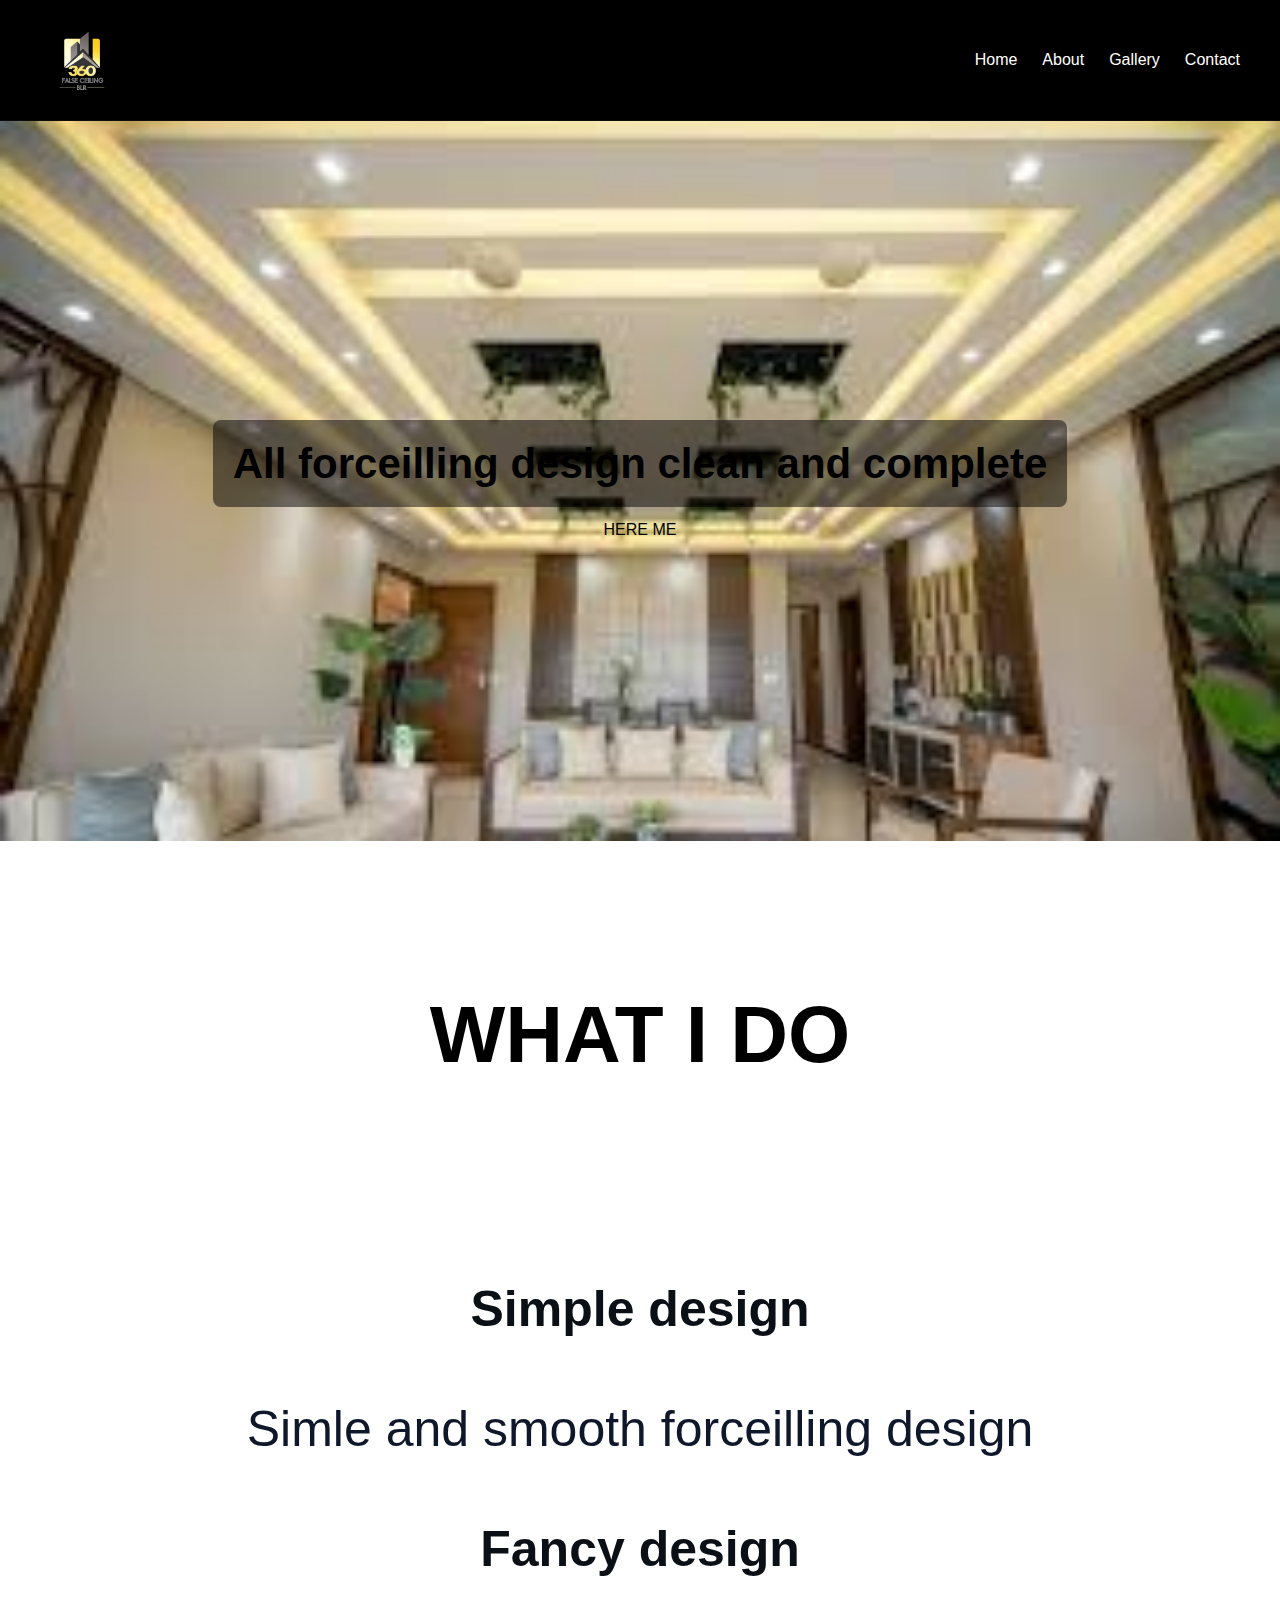
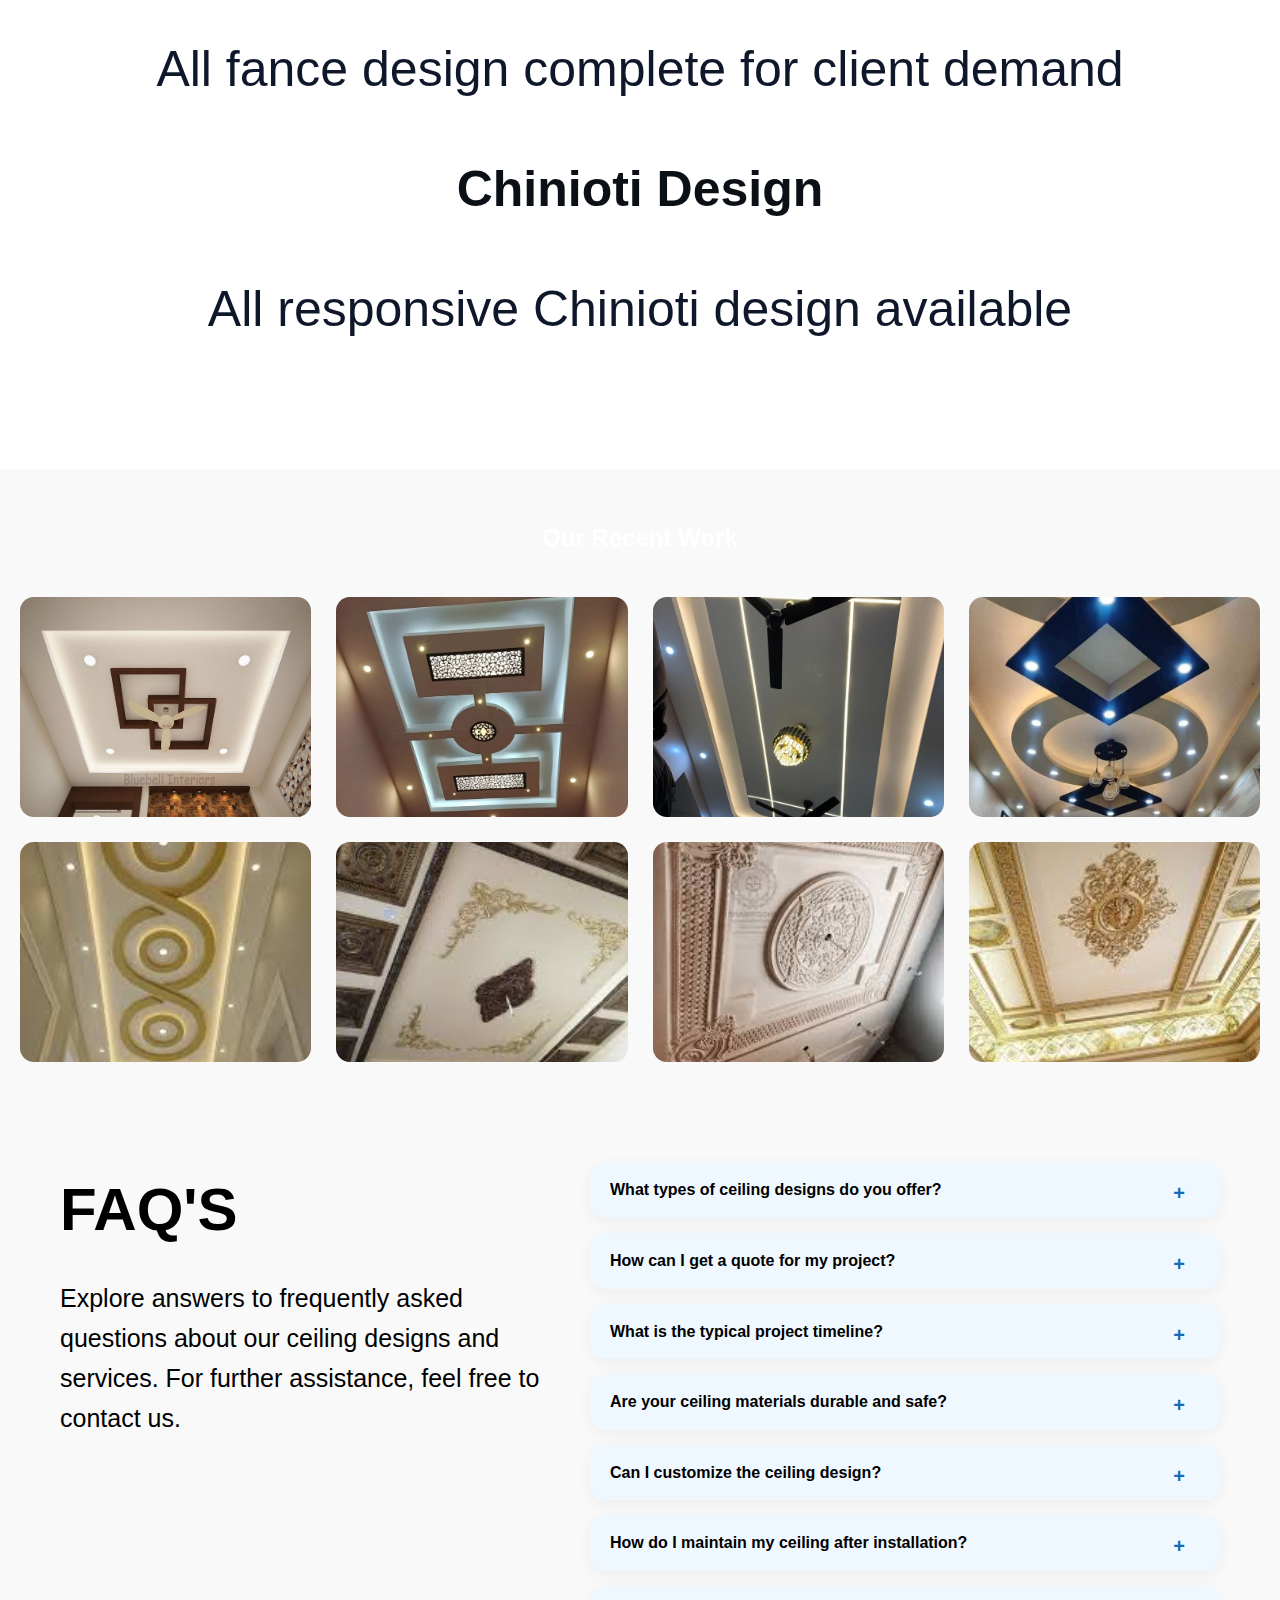
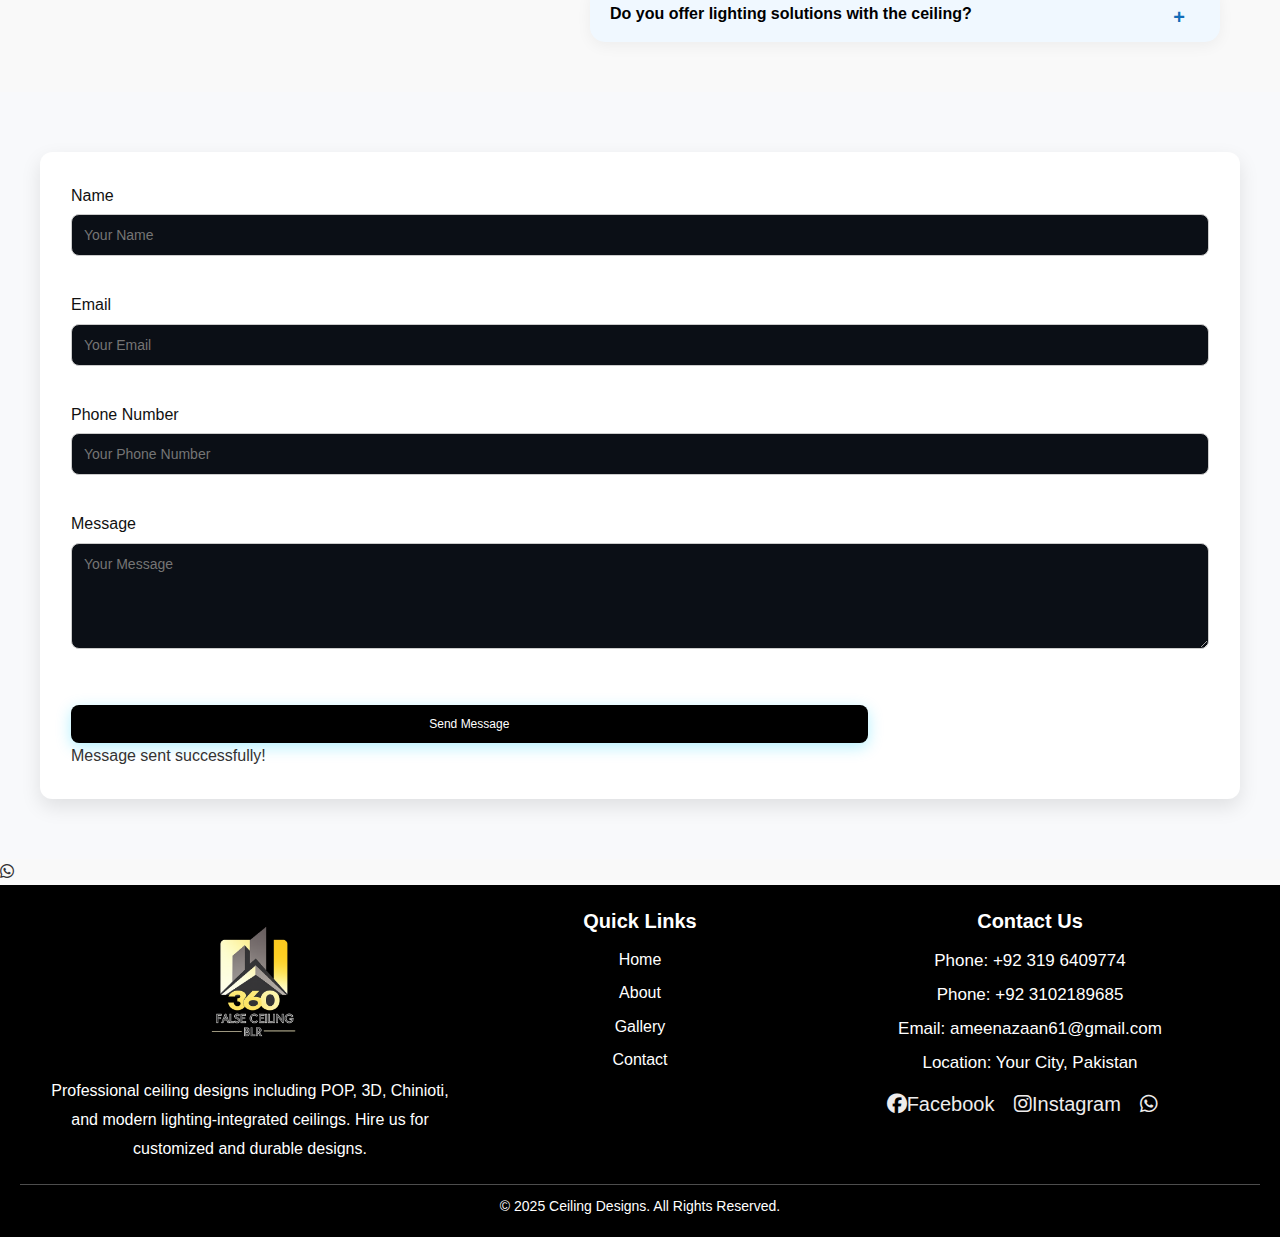
<file: index.html>
<!DOCTYPE html>
<html lang="en">
<head>
    <meta charset="UTF-8">
    <meta name="viewport" content="width=device-width, initial-scale=1.0">
        <!-- Website Title -->
    <title>Professional Ceiling Designs </title>
    
    <!-- SEO Meta Tags -->
    <meta name="description" content="Professional ceiling designs including POP, 3D, and modern lighting-integrated ceilings. Hire us for customized and durable designs.">
    <meta name="keywords" content="Ceiling Design, POP Ceiling, 3D Ceiling, False Ceiling, Interior Design, Chinioti Design, Fancy Ceiling">
    <meta name="author" content="Your Name or Company">
    
    <!-- Social Media / Open Graph Meta Tags -->
    <meta property="og:title" content="Professional Ceiling Designs">
    <meta property="og:description" content="Custom ceiling designs including POP, 3D, and lighting solutions. Contact us for a free quote.">
    <meta property="og:image" content="path/to/preview-image.jpg">
    <meta property="og:url" content="https://yourwebsite.com">
    <meta property="og:type" content="website">

    <!-- Favicon -->
    <link rel="icon" href="favicon.ico" type="image/x-icon">

    <!-- CSS -->
    <link rel="stylesheet" href="style.css">

    <!-- Font Awesome for icons -->
    <link rel="stylesheet" href="https://cdnjs.cloudflare.com/ajax/libs/font-awesome/6.4.0/css/all.min.css">

</head>
<body>
  <!-- ===== Loader ===== -->
<div id="loader">
  <div class="spinner"></div>
</div>
  
    <header>
        <div class="logo">
        <img src="logo.png" alt="logo" class="logo">
        </div>
      <div class="menu-toggle" onclick="toggleMenu()">☰</div>

  <nav>

        <ul id="menu">
            <li><a href="index.html">Home</a></li>
            <li><a href="about.html">About</a></li>
            <li><a href="gallery.html">Gallery</a></li>
            <li><a href="contact.html">Contact</a></li>
        </ul>
    </nav>
    </header>
    
    <!--hero section-->
    <section class="hero">
    <div class="hero-bg"></div>
    <div class=" hero-contant">
    <h1>All forceilling design clean and complete </h1>
    <div class="hero-btn">
    <a href="contact.html" class="btn-oline"> HERE ME</a>
    </div>    
    </div>
    </section>
      
    <!--service section-->
    <section class="service">
    <h2>WHAT I DO</h2>
    <div class="service card">
    <div class="card">
    <h3>Simple design</h3>
    <p>Simle and smooth forceilling design</p>
    </div>
    <div class="card">
    <h3>Fancy design</h3>
    <p>All fance design complete for client demand</p>
    </div>
    <div class="card">
    <h3>Chinioti Design</h3>
    <p>All responsive Chinioti design available</p>
    </div>
    </div>
    </section>
    <!-- image section -->
    <section class="work-gallery-section">
    <h2>Our Recent Work</h2>

    <div class="work-gallery">
        
      <img src="image 1.jpg" alt="Ceiling Work">
        <img src="image 2.jpg" alt="Ceiling Work">
        <img src="image 3.jpg" alt="Ceiling Work">
        <img src="image 4.jpg" alt="Ceiling Work">
        <img src="image 5.jpg" alt="Ceiling Work">
        <img src="image 6.jpg" alt="Ceiling Work">
        <img src="image 7.jpg" alt="Ceiling Work">
        <img src="image 8.jpg" alt="Ceiling Work">
    </div>
</section>

   <!--FAQ section-->
  <section class="faq-section">
  <div class="faq-left">
    <h1>FAQ'S</h1>
    <p>Explore answers to frequently asked questions about our ceiling designs and services. For further assistance, feel free to contact us.</p>
  </div>
  <div class="faq-right">

    <div class="faq-item">
      <div class="question">What types of ceiling designs do you offer?</div>
      <div class="answer">We offer a variety of ceiling designs including false ceilings, POP designs, 3D designs, and modern lighting-integrated ceilings.
         Each design is customizable to match your interior aesthetics, room size, and functional requirements, ensuring both beauty and practicality.
        </div>
    </div>

    <div class="faq-item">
      <div class="question">How can I get a quote for my project?</div>
      <div class="answer">You can contact us through our website form or by phone to request a free quote.
         We also offer onsite consultation to evaluate your space, discuss design options, and provide a detailed, transparent quotation based on your preferences and the complexity of the project.
        </div>
    </div>

    <div class="faq-item">
      <div class="question">What is the typical project timeline?</div>
      <div class="answer">The project timeline depends on the size of the space and the complexity of the design.
         Simple single-layer POP ceilings can be completed in 2–3 days, while multi-layer or decorative designs may take 5–7 days.
          Our team ensures efficient work without compromising quality.
        </div>
    </div>

    <div class="faq-item">
      <div class="question">Are your ceiling materials durable and safe?</div>
      <div class="answer">Yes, we use high-quality gypsum, POP, materials that are durable, fire-resistant, and moisture-resistant.
         All materials comply with safety standards to ensure long-lasting ceilings that maintain their appearance and strength over time.
        </div>
    </div>

    <div class="faq-item">
      <div class="question">Can I customize the ceiling design?</div>
      <div class="answer">Absolutely! We offer full customization for shapes, patterns, colors, and lighting arrangements.
         Our designers work closely with clients to create unique ceilings that complement the interior decor while incorporating functional elements like hidden lighting and AC ducts.
        </div>
    </div>

    <div class="faq-item">
      <div class="question">How do I maintain my ceiling after installation?</div>
      <div class="answer">Maintenance is simple: regular dusting with a soft cloth or vacuum ensures it stays clean.
         Avoid heavy impact or moisture on POP or gypsum ceilings. For water-prone areas, PVC or fiber options are recommended. Proper care can extend your ceiling’s life for 10–15 years.
        </div>
    </div>

    <div class="faq-item">
      <div class="question">Do you offer lighting solutions with the ceiling?</div>
      <div class="answer">Yes, we provide integrated lighting solutions including LED strips, spotlights, chandeliers, and cove lighting.
         Our designs include pre-planned cut-outs and grooves for easy installation, creating an ambient, modern look without compromising the ceiling’s structure.
        </div>
    </div>

  </div>
</section>

<!-- conatct section-->
<section class="contact-section">
        <div class="contact-container">
   <!-- Contact Form -->
    <div class="contact-form fade-in-up delay-200">
      <form id="contactForm">
        <div class="form-group">
          <label for="name">Name</label>
          <input type="text" id="name" placeholder="Your Name" required>
        </div>
        <div class="form-group">
          <label for="email">Email</label>
          <input type="email" id="email" placeholder="Your Email" required>
        </div>
        <div class="form-group">
        <label for="phone">Phone Number</label>
        <input type="tel" id="phone" name="phone" placeholder="Your Phone Number" required>
        </div>
        <div class="form-group">
          <label for="message">Message</label>
          <textarea id="message" rows="5" placeholder="Your Message" required></textarea>
        </div>
        <button type="submit" class="btn">Send Message</button>
        <p id="successMsg">Message sent successfully!</p>
      </form>
    </div>

  </div>
</section>

 <!-- ===== Floating WhatsApp Button ===== -->
  <a href="https://wa.me/3196409774" target="_blank" class="float-contact">
    <i class="fab fa-whatsapp"></i>
  </a>

  <!-- Footer Section -->
<footer>
    <div class="footer-container">
        <!-- Logo and About -->
        <div class="footer-about">
            <img src="logo.png" alt="Logo" class="footer-logo">
            <p>Professional ceiling designs including POP, 3D, Chinioti, and modern lighting-integrated ceilings.
               Hire us for customized and durable designs.
        </p>
        </div>

        <!-- Navigation Links -->
        <div class="footer-nav">
            <h3>Quick Links</h3>
            <ul>
                <li><a href="index.html">Home</a></li>
                <li><a href="About.html">About</a></li>
                <li><a href="Gallery.html">Gallery</a></li>
                <li><a href="Contact.html">Contact</a></li>
            </ul>
        </div>

        <!-- Contact Info -->
        <div class="footer-contact">
            <h3>Contact Us</h3>
            <p>Phone: +92 319 6409774</p>
             <p>Phone: +92 3102189685</p>
            <p>Email: ameenazaan61@gmail.com</p>
            <p>Location: Your City, Pakistan</p>
            <div class="social-links">
                <a href="https://www.facebook.com/"><i class="fab fa-facebook"></i>Facebook</a>
                <a href="https://www.instagram.com/"><i class="fab fa-instagram"></i>Instagram</a>
                <a href="https://wa.me/3196409774" target="_blank"><i class="fab fa-whatsapp"></i></a>
            </div>
        </div>
    </div>

    <!-- Footer Bottom -->
    <div class="footer-bottom">
        <p>&copy; 2025 Ceiling Designs. All Rights Reserved.</p>
    </div>
</footer>


<script>
  
  <!-- ===== JavaScript ===== -->


  // Loader hide after page loads
  window.addEventListener("load", () => {
    document.getElementById("loader").style.display = "none";
  });

  const faqItems = document.querySelectorAll('.faq-item');
  faqItems.forEach(item => {
    item.addEventListener('click', () => {
      item.classList.toggle('active');
    });
  });
</script>



</body>
</html>
</file>
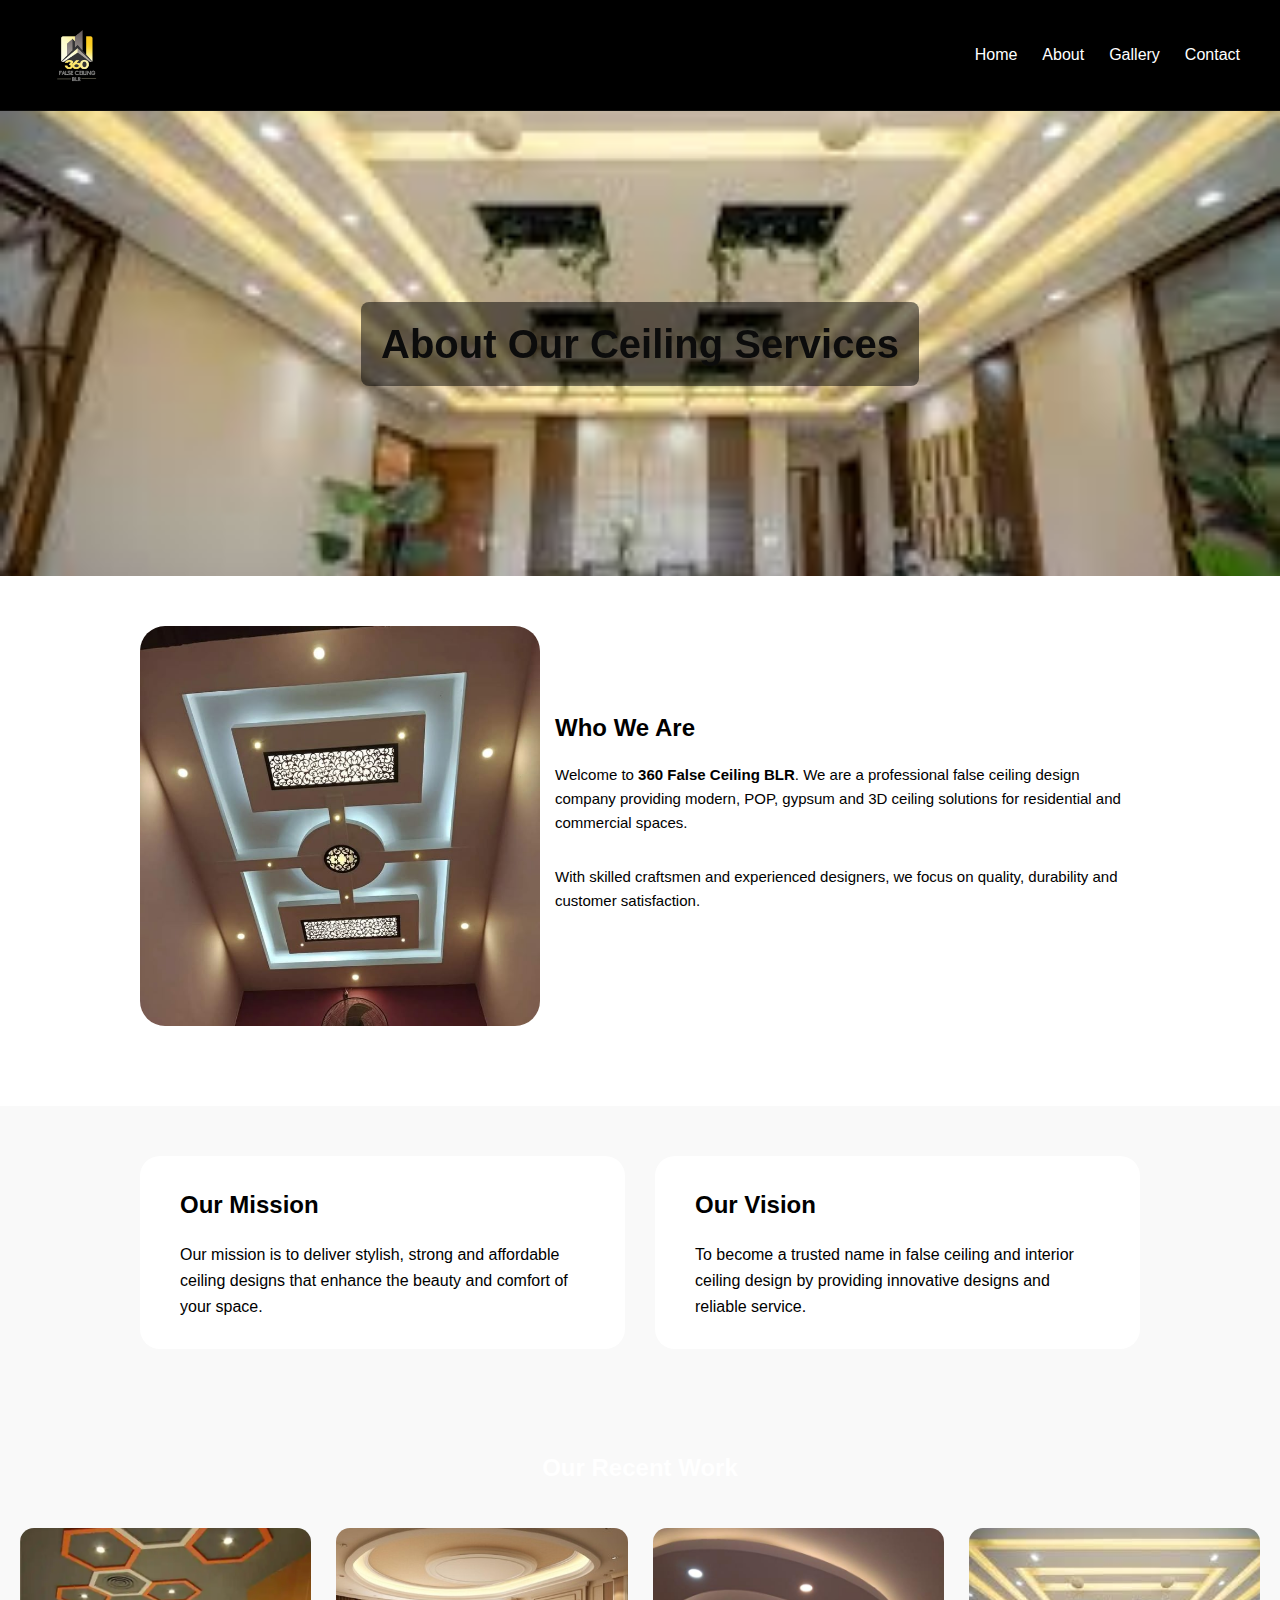
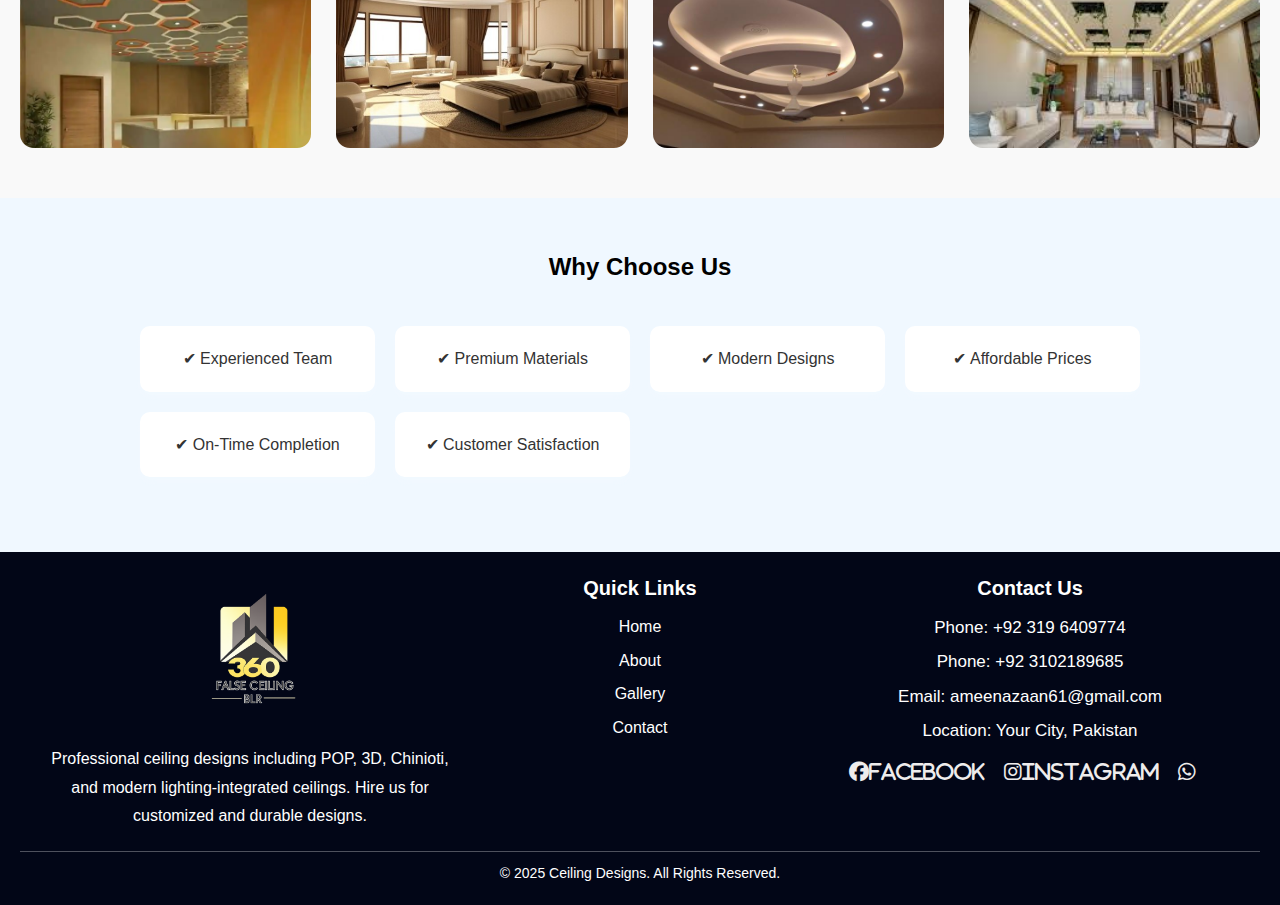
<file: about.html>
<!DOCTYPE html>
<html lang="en">
<head>
    <meta charset="UTF-8">
    <meta name="viewport" content="width=device-width, initial-scale=1.0">
        <!-- Website Title -->
    <title>Professional Ceiling Designs </title>
    
    <!-- SEO Meta Tags -->
    <meta name="description" content="Professional ceiling designs including POP, 3D, and modern lighting-integrated ceilings. Hire us for customized and durable designs.">
    <meta name="keywords" content="Ceiling Design, POP Ceiling, 3D Ceiling, False Ceiling, Interior Design, Chinioti Design, Fancy Ceiling">
    <meta name="author" content="Your Name or Company">
    
    <!-- Social Media / Open Graph Meta Tags -->
    <meta property="og:title" content="Professional Ceiling Designs">
    <meta property="og:description" content="Custom ceiling designs including POP, 3D, and lighting solutions. Contact us for a free quote.">
    <meta property="og:image" content="path/to/preview-image.jpg">
    <meta property="og:url" content="https://yourwebsite.com">
    <meta property="og:type" content="website">

    <!-- Favicon -->
    <link rel="icon" href="favicon.ico " type="image/x-icon">

    <!-- CSS -->
    <link rel="stylesheet" href="style.css">

    <!-- Font Awesome for icons -->
    <link rel="stylesheet" href="https://cdnjs.cloudflare.com/ajax/libs/font-awesome/6.4.0/css/all.min.css">
</head>
<body>
<!-- ===== HEADER ===== -->
<header class="header">
    <img src="logo.png" alt="Logo">
      <div class="menu-toggle" onclick="toggleMenu()">☰</div>

  <nav>

        <ul id="menu">
            <li><a href="index.html">Home</a></li>
            <li><a href="about.html">About</a></li>
            <li><a href="gallery.html">Gallery</a></li>
            <li><a href="contact.html">Contact</a></li>
        </ul>

    </nav>
</header>

<!-- ===== BANNER SECTION ===== -->
<section class="about-banner">
    <h1>About Our Ceiling Services</h1>
</section>

<!-- ===== ABOUT INTRO ===== -->
<section class="about-intro">
    <div class="intro-container">
        <img src="image 2.jpg" alt="False Ceiling Design">

        <div>
            <h2>Who We Are</h2>
            <p>
                Welcome to <strong>360 False Ceiling BLR</strong>. We are a professional
                false ceiling design company providing modern, POP, gypsum and 3D ceiling
                solutions for residential and commercial spaces.
            </p>
            <p>
                With skilled craftsmen and experienced designers, we focus on quality,
                durability and customer satisfaction.
            </p>
        </div>
    </div>
</section>

<!-- ===== IMAGE + TEXT SECTION ===== -->
<section class="about-details">
    <div class="details-box">
        <h2>Our Mission</h2>
        <p>
            Our mission is to deliver stylish, strong and affordable ceiling designs
            that enhance the beauty and comfort of your space.
        </p>
    </div>

    <div class="details-box">
        <h2>Our Vision</h2>
        <p>
            To become a trusted name in false ceiling and interior ceiling design by
            providing innovative designs and reliable service.
        </p>
    </div>
</section>

<!-- ===== WORK GALLERY (4 IMAGES) ===== -->
<section class="work-gallery-section">
    <h2>Our Recent Work</h2>

    <div class="work-gallery">
        <img src="image 01.webp" alt="Ceiling Work">
        <img src="image 02.jpg" alt="Ceiling Work">
        <img src="image 03.jpg" alt="Ceiling Work">
        <img src="image 04.jpg" alt="Ceiling Work">
    </div>
</section>

<!-- ===== WHY CHOOSE US ===== -->
<section class="why-us">
    <h2>Why Choose Us</h2>

    <div class="why-grid">
        <div>✔ Experienced Team</div>
        <div>✔ Premium Materials</div>
        <div>✔ Modern Designs</div>
        <div>✔ Affordable Prices</div>
        <div>✔ On-Time Completion</div>
        <div>✔ Customer Satisfaction</div>
    </div>
</section>

<!-- ===== FOOTER ===== -->
<footer class="footer">
     <div class="footer-container">
        <!-- Logo and About -->
        <div class="footer-about">
            <img src="logo.png" alt="Logo" class="footer-logo">
            <p>Professional ceiling designs including POP, 3D, Chinioti, and modern lighting-integrated ceilings.
               Hire us for customized and durable designs.
        </p>
        </div>

        <!-- Navigation Links -->
        <div class="footer-nav">
            <h3>Quick Links</h3>
            <ul>
                <li><a href="index.html">Home</a></li>
                <li><a href="about.html">About</a></li>
                <li><a href="gallery.html">Gallery</a></li>
                <li><a href="contact.html">Contact</a></li>
            </ul>
        </div>

        <!-- Contact Info -->
        <div class="footer-contact">
            <h3>Contact Us</h3>
            <p>Phone: +92 319 6409774</p>
             <p>Phone: +92 3102189685</p>
            <p>Email: ameenazaan61@gmail.com</p>
            <p>Location: Your City, Pakistan</p>
            <div class="social-links">
                <a href="https://www.facebook.com/"><i class="fab fa-facebook">Facebook</i></a>
                <a href="https://www.instagram.com/"><i class="fab fa-instagram">Instagram</i></a>
                <a href="https://wa.me/3196409774" target="_blank"><i class="fab fa-whatsapp"></i></a>
            </div>
        </div>
    </div>

    <!-- Footer Bottom -->
    <div class="footer-bottom">
        <p>&copy; 2025 Ceiling Designs. All Rights Reserved.</p>
    </div>
</footer>

</body>
</html>
</file>
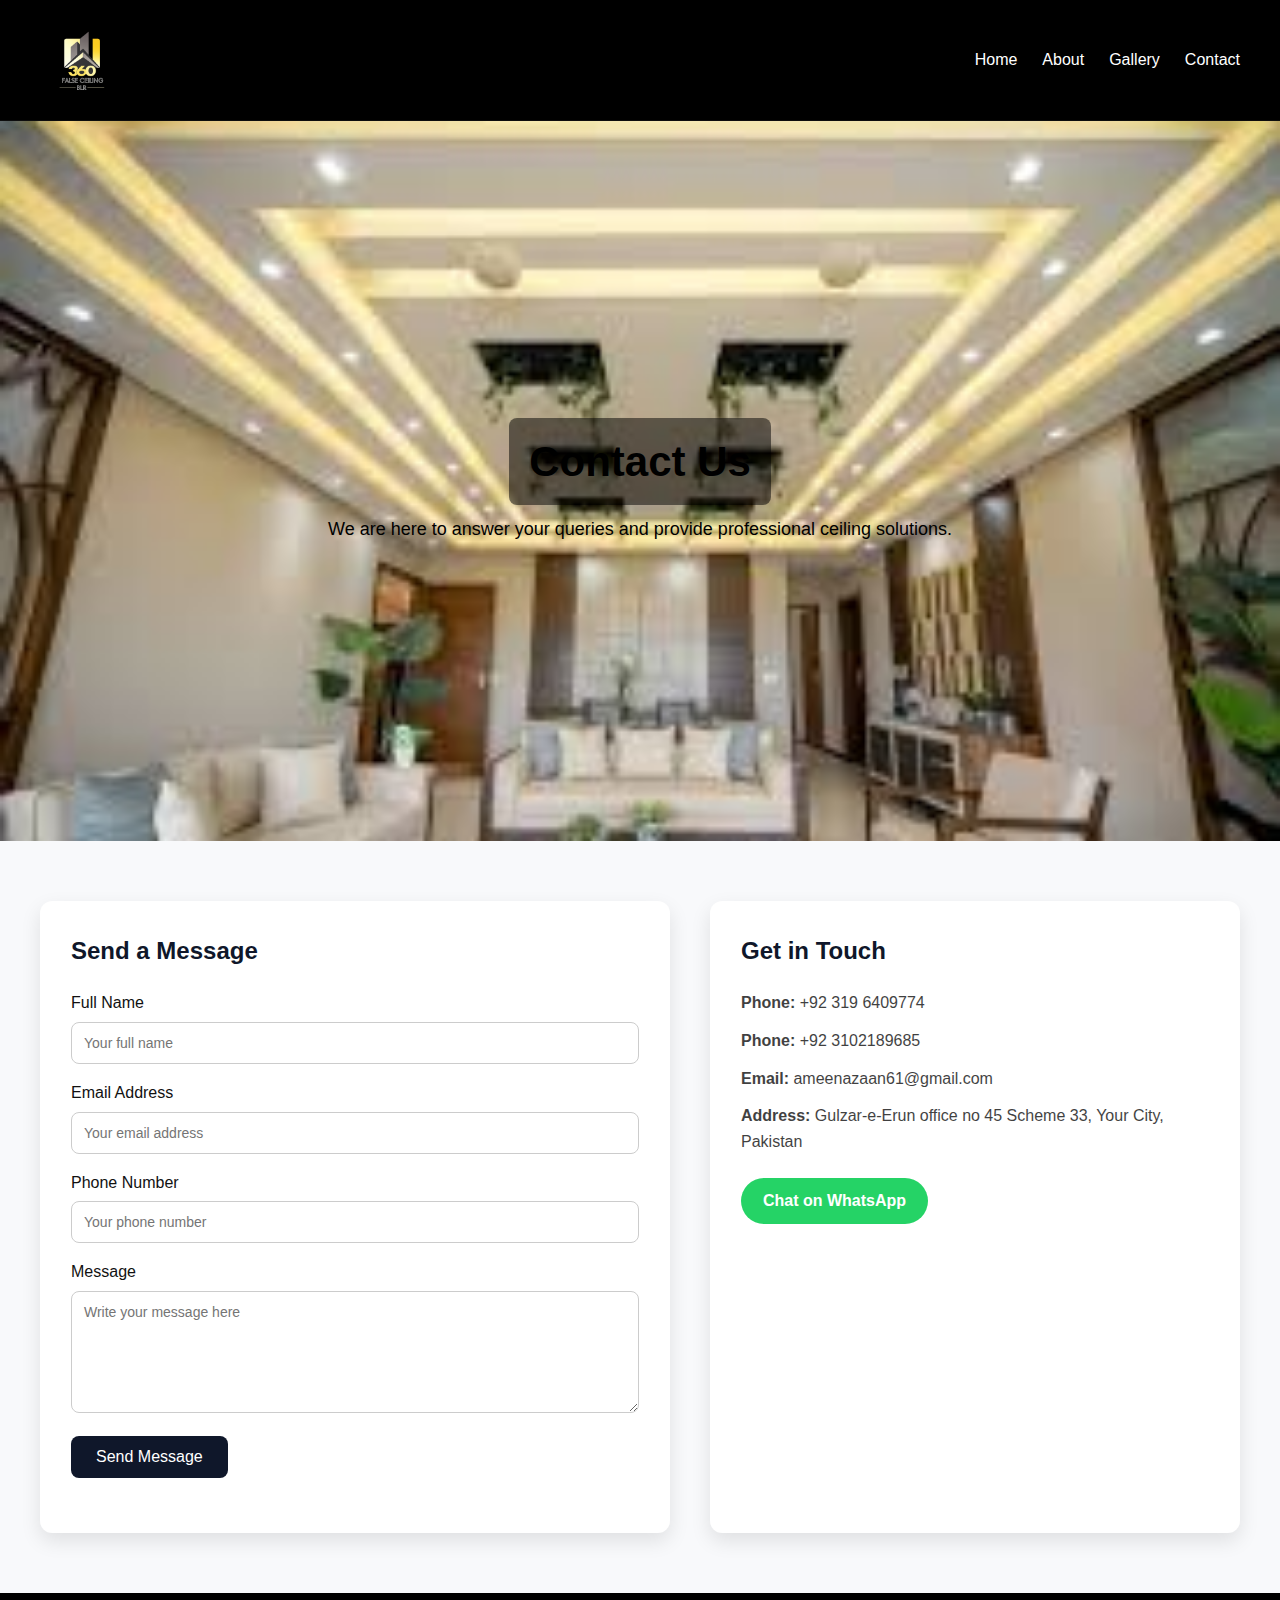
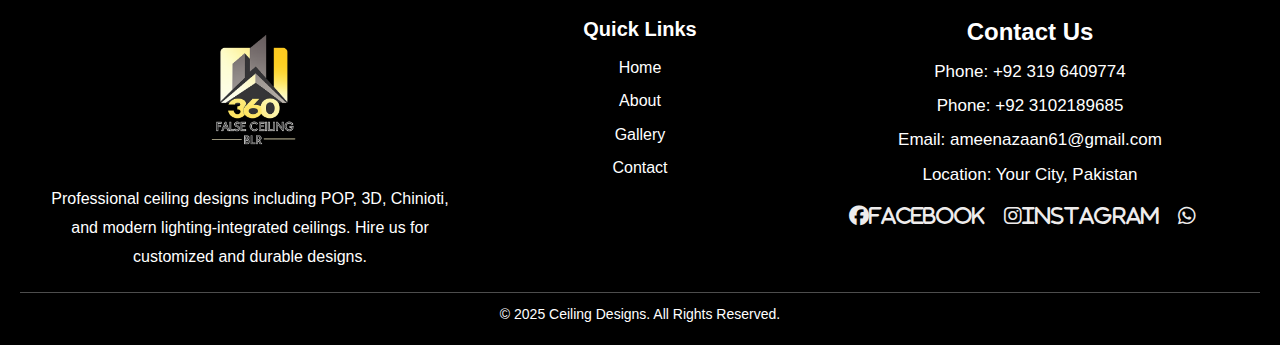
<file: contact.html>
<!DOCTYPE html>
<html lang="en">
<head>
    <meta charset="UTF-8">
    <meta name="viewport" content="width=device-width, initial-scale=1.0">
        <!-- Website Title -->
    <title>Professional Ceiling Designs </title>
    
    <!-- SEO Meta Tags -->
    <meta name="description" content="Professional ceiling designs including POP, 3D, and modern lighting-integrated ceilings. Hire us for customized and durable designs.">
    <meta name="keywords" content="Ceiling Design, POP Ceiling, 3D Ceiling, False Ceiling, Interior Design, Chinioti Design, Fancy Ceiling">
    <meta name="author" content="Your Name or Company">
    
    <!-- Social Media / Open Graph Meta Tags -->
    <meta property="og:title" content="Professional Ceiling Designs">
    <meta property="og:description" content="Custom ceiling designs including POP, 3D, and lighting solutions. Contact us for a free quote.">
    <meta property="og:image" content="path/to/preview-image.jpg">
    <meta property="og:url" content="https://yourwebsite.com">
    <meta property="og:type" content="website">

    <!-- Favicon -->
    <link rel="icon" href="favicon.ico" type="image/x-icon">

    <!-- CSS -->
    <link rel="stylesheet" href="style.css">

    <!-- Font Awesome for icons -->
    <link rel="stylesheet" href="https://cdnjs.cloudflare.com/ajax/libs/font-awesome/6.4.0/css/all.min.css">
  <!-- header -->
    <header>
        <div class="logo">
        <img src="logo.png" alt="logo" class="logo">
        </div>
    <div class="menu-toggle" onclick="toggleMenu()">☰</div>

  <nav>

        <ul id="menu">
            <li><a href="index.html">Home</a></li>
            <li><a href="about.html">About</a></li>
            <li><a href="gallery.html">Gallery</a></li>
            <li><a href="contact.html">Contact</a></li>
        </ul>
    </nav>
    </header>
    
    
<!-- ===== HERO ===== -->
<section class="hero">
  <h1>Contact Us</h1>
  <p>We are here to answer your queries and provide professional ceiling solutions.</p>
</section>

<!-- ===== CONTACT SECTION ===== -->
<section class="contact-section">
  <div class="container contact-container">

    <!-- ===== CONTACT FORM ===== -->
    <div class="contact-form">
      <h2>Send a Message</h2>
      <form action="#" method="POST">
        <label for="name">Full Name</label>
        <input type="text" id="name" name="name" placeholder="Your full name" required>

        <label for="email">Email Address</label>
        <input type="email" id="email" name="email" placeholder="Your email address" required>

        <label for="phone">Phone Number</label>
        <input type="tel" id="phone" name="phone" placeholder="Your phone number" required>

        <label for="message">Message</label>
        <textarea id="message" name="message" rows="6" placeholder="Write your message here" required></textarea>

        <button type="submit">Send Message</button>
      </form>
    </div>

    <!-- ===== CONTACT INFO ===== -->
    <div class="contact-info">
      <h2>Get in Touch</h2>
      <p><strong>Phone:</strong> +92 319 6409774</p>
      <p><strong>Phone:</strong> +92 3102189685</p>
      <p><strong>Email:</strong> ameenazaan61@gmail.com</p>
      <p><strong>Address:</strong> Gulzar-e-Erun office no 45 Scheme 33, Your City, Pakistan</p>

      <!-- Optional WhatsApp button -->
      <a href="https://wa.me/923196409774" class="whatsapp-btn">Chat on WhatsApp</a>

      <!-- MAP -->
      <div class="map">
        <iframe
          src="https://www.google.com/maps/embed?pb=!1m18!1m12!1m3!1d3620.047381487054!2d67.124417!3d24.986058!2m3!1f0!2f0!3f0!3m2!1i1024!2i768!4f13.1!3m3!1m2!1s0x3eb33fe534000001%3A0x0!2zMjTCsDU5JzE1LjUiTiA2N8KwMDcnMDYuNiJF!5e0!3m2!1sen!2s!4v1703095800000!5m2!1sen!2s"
          width="100%" height="250" style="border:0;" allowfullscreen="" loading="lazy"></iframe>
      </div>
    </div>

  </div>
</section>
<!-- Footer Section -->
<footer>
    <div class="footer-container">
        <!-- Logo and About -->
        <div class="footer-about">
            <img src="logo.png" alt="Logo" class="footer-logo">
            <p>Professional ceiling designs including POP, 3D, Chinioti, and modern lighting-integrated ceilings.
               Hire us for customized and durable designs.
        </p>
        </div>

        <!-- Navigation Links -->
        <div class="footer-nav">
            <h3>Quick Links</h3>
            <ul>
                <li><a href="index.html">Home</a></li>
                <li><a href="About.html">About</a></li>
                <li><a href="Gallery.html">Gallery</a></li>
                <li><a href="Contact.html">Contact</a></li>
            </ul>
        </div>

        <!-- Contact Info -->
        <div class="footer-contact">
            <h2>Contact Us</h2>
            <p>Phone: +92 319 6409774</p>
             <p>Phone: +92 3102189685</p>
            <p>Email: ameenazaan61@gmail.com</p>
            <p>Location: Your City, Pakistan</p>
            <div class="social-links">
                <a href="https://www.facebook.com/"><i class="fab fa-facebook">Facebook</i></a>
                <a href="https://www.instagram.com/"><i class="fab fa-instagram">Instagram</i></a>
                <a href="https://wa.me/3196409774" target="_blank"><i class="fab fa-whatsapp"></i></a>
            </div>
        </div>
    </div>

    <!-- Footer Bottom -->
    <div class="footer-bottom">
        <p>&copy; 2025 Ceiling Designs. All Rights Reserved.</p>
    </div>
</footer>


</body>
</html>
</file>
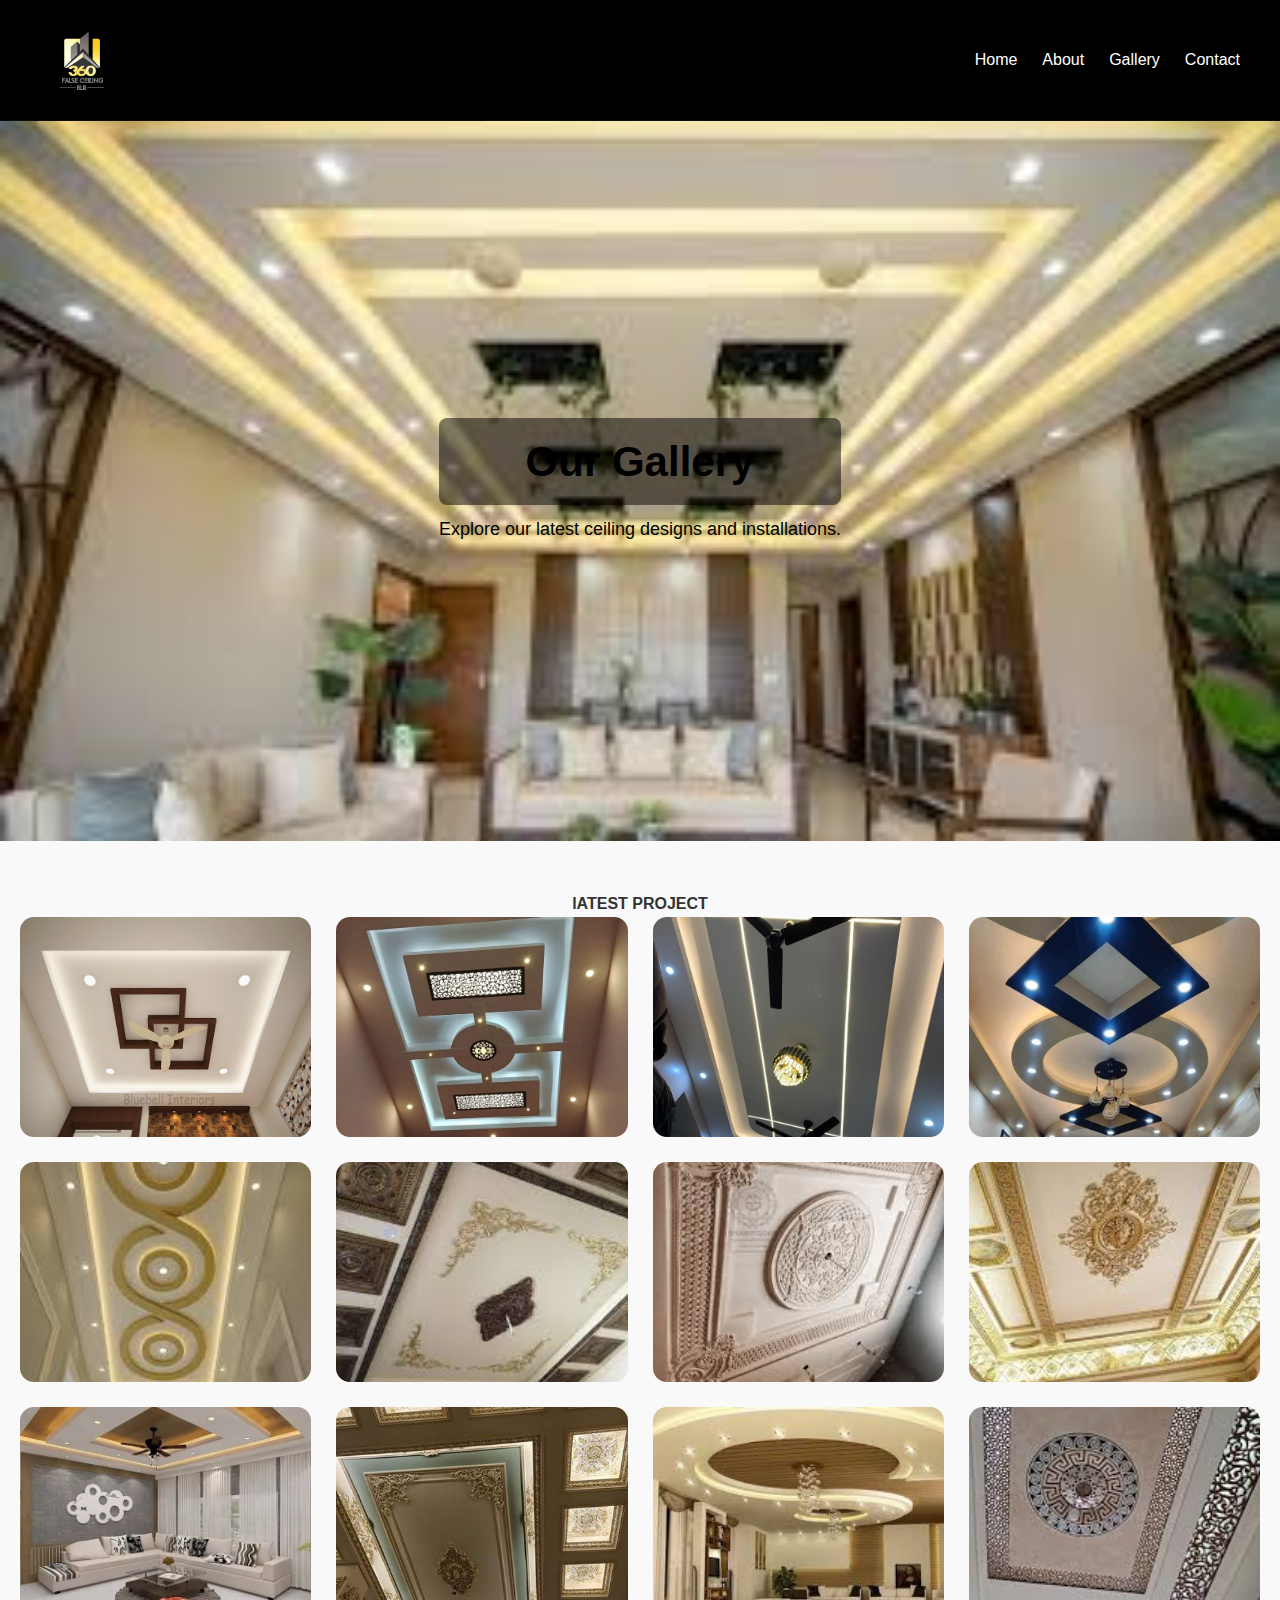
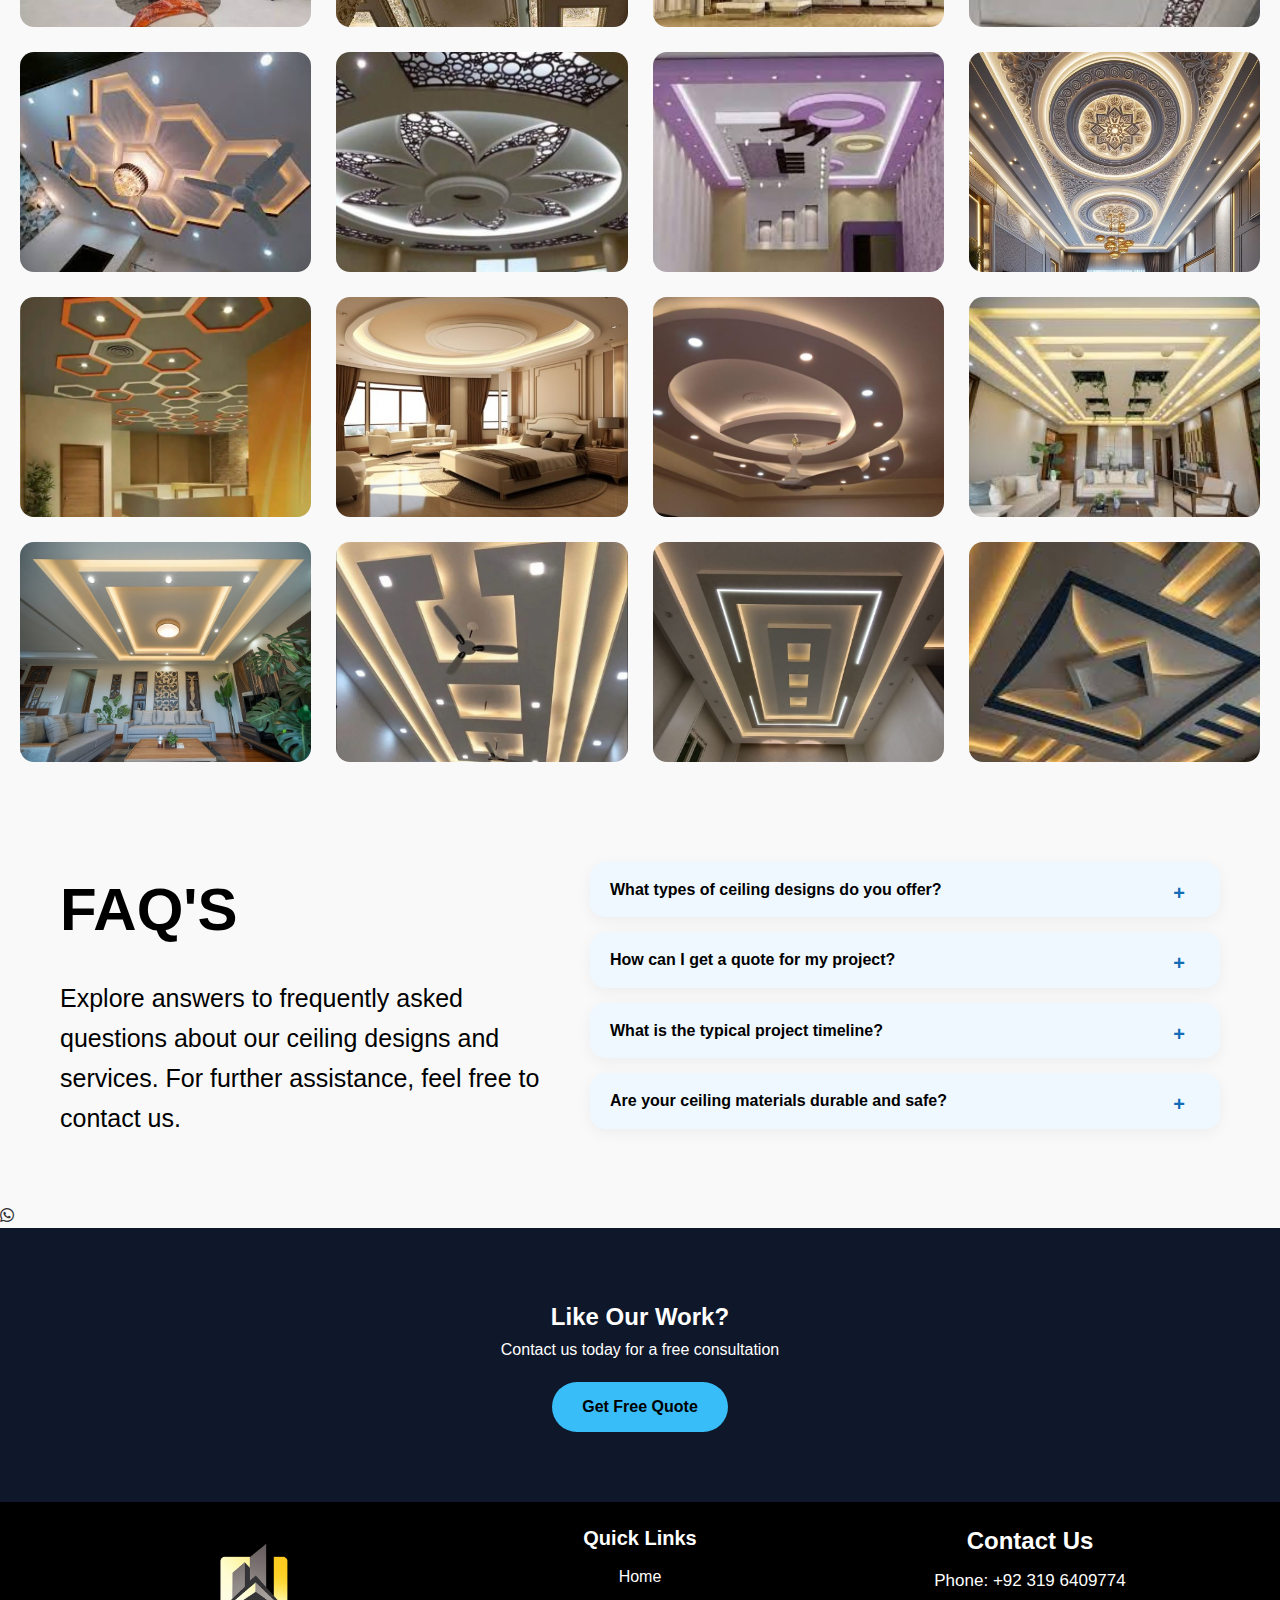
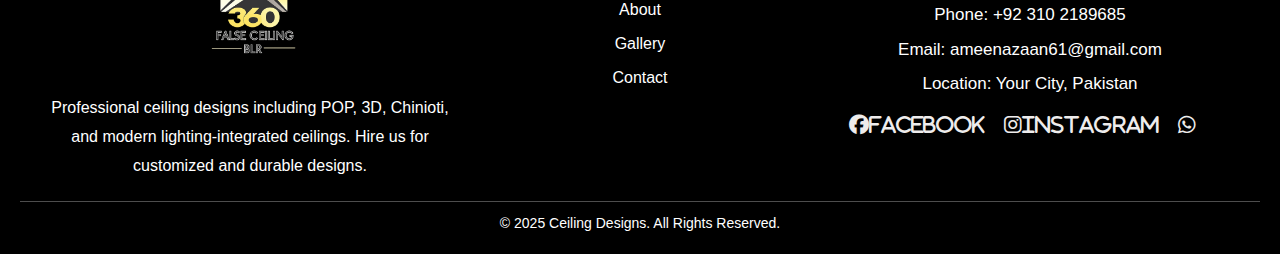
<file: gallery.html>
<!DOCTYPE html>
<html lang="en">
<head>
    <meta charset="UTF-8">
    <meta name="viewport" content="width=device-width, initial-scale=1.0">
        <!-- Website Title -->
    <title>Professional Ceiling Designs </title>
    
    <!-- SEO Meta Tags -->
    <meta name="description" content="Professional ceiling designs including POP, 3D, and modern lighting-integrated ceilings. Hire us for customized and durable designs.">
    <meta name="keywords" content="Ceiling Design, POP Ceiling, 3D Ceiling, False Ceiling, Interior Design, Chinioti Design, Fancy Ceiling">
    <meta name="author" content="Your Name or Company">
    
    <!-- Social Media / Open Graph Meta Tags -->
    <meta property="og:title" content="Professional Ceiling Designs">
    <meta property="og:description" content="Custom ceiling designs including POP, 3D, and lighting solutions. Contact us for a free quote.">
    <meta property="og:image" content="path/to/preview-image.jpg">
    <meta property="og:url" content="https://yourwebsite.com">
    <meta property="og:type" content="website">

    <!-- Favicon -->
    <link rel="icon" href="favicon.ico " type="image/x-icon">

    <!-- CSS -->
    <link rel="stylesheet" href="style.css">

    <!-- Font Awesome for icons -->
    <link rel="stylesheet" href="https://cdnjs.cloudflare.com/ajax/libs/font-awesome/6.4.0/css/all.min.css">
</head>
<body>
<!-- ==== HEADER SECTION ==== -->
<header>
        <div class="logo">
            <img src="logo.png" alt="logo" class="logo">
        </div>
          <div class="menu-toggle" onclick="toggleMenu()">☰</div>

  <nav>

            <ul id="menu">
                <li><a href="index.html">Home</a></li>
                <li><a href="About.html">About</a></li>
                <li><a href="gallery.html">Gallery</a></li>
                <li><a href="contact.html">Contact</a></li>
            </ul>
        </nav>
    </div>
</header>
<!--- HERO SECTION ---->
<section class="hero">
    <div class="hero-content">
        <h1>Our Gallery</h1>
        <p>Explore our latest ceiling designs and installations.</p>
    </div>
</section>
<!-- ==== GALLERY SECTION ==== -->
<section class="work-gallery-section">
    <h4>lATEST PROJECT</h4>
    <div class="work-gallery">
        <img src="image 1.jpg" alt="Gallery Image 1">
        <img src="image 2.jpg" alt="Gallery Image 2">
        <img src="image 3.jpg" alt="Gallery Image 3">
        <img src="image 4.jpg" alt="Gallery Image 4">
        <img src="image 5.jpg" alt="Gallery Image 5">
        <img src="image 6.jpg" alt="Gallery Image 6">
        <img src="image 7.jpg" alt="Gallery Image 7">
        <img src="image 8.jpg" alt="Gallery Image 8">
        <img src="image 9.webp" alt="Gallery Image 9">
        <img src="image 10.jpg" alt="Gallery Image 10">
        <img src="image 11.jpg" alt="Gallery Image 11">
        <img src="image 12.jpg" alt="Gallery Image 12">
        <img src="image 13.jpg" alt="Gallery image 13 ">
        <img src="image 14.jpg" alt="Gallery Image 14">
        <img src="image 15.jpg" alt="Gallery Image 15">
        <img src="image 16.webp" alt="Gallery Image 16">
        <img src="image 01.webp" alt="Gallery Image 01">
        <img src="image 02.jpg" alt="Gallery Image 02">
        <img src="image 03.jpg" alt="Gallery Image 03">  
        <img src="image 04.jpg" alt="Gallery Image 04">
        <img src="image 05.jpg" alt="Gallery Image 05">  
        <img src="image 06.webp" alt="Gallery Image 06">
        <img src="image 07.jpg" alt="Gallery Image 07">
        <img src="image 08.jpg" alt="Gallery Image 08">       
    </div>
</section>

<!--FAQ section-->
  <section class="faq-section">
  <div class="faq-left">
    <h1>FAQ'S</h1>
    <p>Explore answers to frequently asked questions about our ceiling designs and services. For further assistance, feel free to contact us.</p>
  </div>
  <div class="faq-right">

    <div class="faq-item">
      <div class="question">What types of ceiling designs do you offer?</div>
      <div class="answer">We offer a variety of ceiling designs including false ceilings, POP designs, 3D designs, and modern lighting-integrated ceilings.
         Each design is customizable to match your interior aesthetics, room size, and functional requirements, ensuring both beauty and practicality.
        </div>
    </div>

    <div class="faq-item">
      <div class="question">How can I get a quote for my project?</div>
      <div class="answer">You can contact us through our website form or by phone to request a free quote.
         We also offer onsite consultation to evaluate your space, discuss design options, and provide a detailed, transparent quotation based on your preferences and the complexity of the project.
        </div>
    </div>

    <div class="faq-item">
      <div class="question">What is the typical project timeline?</div>
      <div class="answer">The project timeline depends on the size of the space and the complexity of the design.
         Simple single-layer POP ceilings can be completed in 2–3 days, while multi-layer or decorative designs may take 5–7 days.
          Our team ensures efficient work without compromising quality.
        </div>
    </div>

    <div class="faq-item">
      <div class="question">Are your ceiling materials durable and safe?</div>
      <div class="answer">Yes, we use high-quality gypsum, POP, materials that are durable, fire-resistant, and moisture-resistant.
         All materials comply with safety standards to ensure long-lasting ceilings that maintain their appearance and strength over time.
        </div>
    </div>
  </div>
  </section>
  
<!-- ===== Floating WhatsApp Button ===== -->
  <a href="https://wa.me/3196409774" target="_blank" class="float-contact">
    <i class="fab fa-whatsapp"></i>
  </a>

<!-- ===== CTA ===== -->
<section class="cta">
  <h2>Like Our Work?</h2>
  <p>Contact us today for a free consultation</p>
  <a href="contact.html">Get Free Quote</a>
  
</section>
 
 <!-- Footer Section -->
<footer>
    <div class="footer-container">
        <!-- Logo and About -->
        <div class="footer-about">
            <img src="logo.png" alt="Logo" class="footer-logo">
            <p>Professional ceiling designs including POP, 3D, Chinioti, and modern lighting-integrated ceilings.
               Hire us for customized and durable designs.
        </p>
        </div>

        <!-- Navigation Links -->
        <div class="footer-nav">
            <h3>Quick Links</h3>
            <ul>
                <li><a href="index.html">Home</a></li>
                <li><a href="About.html">About</a></li>
                <li><a href="Gallery.html">Gallery</a></li>
                <li><a href="Contact.html">Contact</a></li>
            </ul>
        </div>

        <!-- Contact Info -->
        <div class="footer-contact">
            <h2>Contact Us</h2>
            <p>Phone: +92 319 6409774</p>
             <p>Phone: +92 310 2189685</p>
            <p>Email: ameenazaan61@gmail.com</p>
            <p>Location: Your City, Pakistan</p>
            <div class="social-links">
                <a href="https://www.facebook.com/"><i class="fab fa-facebook">Facebook</i></a>
                <a href="https://www.instagram.com/"><i class="fab fa-instagram">Instagram</i></a>
                <a href="https://wa.me/3196409774" target="_blank"><i class="fab fa-whatsapp"></i></a>
            </div>
        </div>
    </div>

    <!-- Footer Bottom -->
    <div class="footer-bottom">
        <p>&copy; 2025 Ceiling Designs. All Rights Reserved.</p>
    </div>
</footer>

</body>
</html>
</file>
<file: style.css>
/* ===== Loader ===== */
#loader {
  position: fixed;
  inset: 0;
  background: #0f172a;
  display: flex;
  align-items: center;
  justify-content: center;
  z-index: 9999;
}

.spinner {
  width: 60px;
  height: 60px;
  border: 6px solid #ffffff33;
  border-top-color: #12afdf;
  border-radius: 50%;
  animation: spin 0.8s linear infinite;
}

@keyframes spin {
  to {
    transform: rotate(360deg);
  }
}
/* ================= HEADER ================= */
header {
  padding: 20px 40px;
  display: flex;
  justify-content: space-between;
  align-items: center;
  background: black;
  backdrop-filter: blur(12px);
  -webkit-backdrop-filter: blur(12px);
  border-bottom: 1px solid rgba(255, 255, 255, 0.05);
  position: sticky;
  top: 0;
  z-index: 999;
  transition: 0.3s;
}

/* ================= LOGO ================= */
.logo img {
  width: 80px;
  height: auto;
  display: block;
}

/* ================= NAV DESKTOP ================= */
nav ul {
  display: flex;
  list-style: none;
  gap: 25px;
}

nav ul li a {
  color: #fff;
  text-decoration: none;
  font-size: 16px;
}

/* ================= MENU ICON ================= */
.menu-toggle {
  display: none;
  font-size: 28px;
  color: #fff;
  cursor: pointer;
}

/* ================= MOBILE RESPONSIVE ================= */
@media (max-width: 768px) {

  header {
    padding: 15px 20px;
  }

  nav ul {
    position: absolute;
    top: 70px;
    left: 0;
    width: 100%;
    background: black;
    flex-direction: column;
    align-items: center;
    gap: 20px;
    padding: 20px 0;
    display: none; /* MOBILE PAR HIDE */
  }

  nav ul.active {
    display: flex;
  }

  .menu-toggle {
    display: block;
  }
}


/* Pure website background color */
body {
  background-color: white; /* yahan apna desired color dalen */
  margin: 0;
  padding: 0;
  font-family: 'Poppins', sans-serif; /* optional */
}


/* ================= HERO ================= */
.hero {
  height: 80vh;
  display: flex;
  flex-direction: column;
  justify-content: center;
  align-items: center;
  text-align: center;
  position: relative;
  color: black;
  padding: 0 20px;
}

.hero-bg {
  background: url('image\ 04.jpg') center/cover no-repeat; /* image path sahi */
  position: absolute;
  top: 0;
  left: 0;
  width: 100%;
  height: 100%;
  filter: brightness(1.5); /* numeric value, time removed */
  z-index: -1;
  animation: fadeIn 1.5s ease-out;
}


.hero-content {
  position: relative;
  z-index: 2;
  animation: none; /* testing ke liye */
}


/*===== hero section =====*/
.hero h1 {
    font-size: 3.5rem;
    background-color: rgba(0,0,0,0.5);
    padding: 10px 20px;
    border-radius: 8px;
}

.hero-btns {
  display: flex;
  gap: 30px;
  justify-content: center;
  flex-wrap: wrap;
}

.btn {
  padding: 14px 32px;
  background: black;
  color: #fff;
  border-radius: 6px;
  font-size: 18px;
  transition: 0.3s;
  box-shadow: 0 4px 15px rgba(0, 208, 255, 0.3);
}

.btn:hover {
  background: #009ac5;
  transform: translateY(-2px);
  box-shadow: 0 6px 20px rgba(0, 208, 255, 0.5);
}

.btn-outline {
  padding: 14px 32px;
  border: 2px solid #00d0ff;
  color: #00d0ff;
  border-radius: 6px;
  transition: 0.3s;
}

.btn-outline:hover {
  background: #00d0ff;
  color: #fff;
  box-shadow: 0 4px 15px rgba(0, 208, 255, 0.3);
  transform: translateY(-2px);
}
/*===== service =====*/
.service {
  padding: 60px 20px;
  background: white;
  text-align: center;
}
.service h2 {
  font-size: 80px;
  margin: 70px;
  color: black;
}
.service h3 {
  font-size: 50px;
  margin: 40px;
  color: #0b0f16;

}
.service p {
  font-size: 50px;
  color: #0f172a;
}
.service img {
  width: 80px;
  height: 80px;
  margin-bottom: 20px;
}
.service-card {
  background: #fff;
  padding: 20px;
  border-radius: 16px;
  box-shadow: 0 6px 20px rgba(0,0,0,0.2);
  transition: 0.3s;
}
  .card-before {
  content: 'absolute';
  position: absolute;
  top: 0;
  left: 0;
  width: 100%;
  height: 100%;
  background: linear-gradient(135deg, rgba(255, 255, 255, 0.03) 0%, transparent 100%);
  pointer-events: none;
}


.service-card:hover {
  transform: translate(-10px);
  box-shadow: 0 6px 20px rgba(0,0,0,0.2);
}
/* ===== image section =====*/
.work-gallery-section {
    padding: 50px 20px;
    text-align: center;
}

.work-gallery-section h2 {
    color: white;
    margin-bottom: 40px;
}

.work-gallery {
    display: grid;
    grid-template-columns: repeat(4, 1fr); /* 4 images same size */
    gap: 25px;
}

.work-gallery img {
    width: 100%;
    height: 220px;          /* 🔴 same height */
    object-fit: cover;     /* 🔴 image crop ho gi, stretch nahi */
    border-radius: 14px;
    transition: transform 0.3s, box-shadow 0.3s;
}

.work-gallery img:hover {
    transform: scale(1.05);
    box-shadow: 0 10px 20px rgba(0,0,0,0.2);
}



/* ===== FAQ SECTION ===== */
.faq-section {
  display: flex;
  flex-wrap: wrap;
  gap: 50px;
  max-width: 1200px;
  margin: 50px auto;
  padding: 0 20px;
  font-family: 'Poppins', sans-serif;
}

.faq-left {
  flex: 1 1 350px;
  text-align: left;
}

.faq-left h1 {
  font-size: 60px;
  color: black; /* Ceiling website blue */
  margin-bottom: 20px;
}

.faq-left p {
  font-size: 25px;
  color: black;
  margin-bottom: 15px;
}

.faq-right {
  flex: 1 1 500px;
  display: flex;
  flex-direction: column;
  gap: 15px;
}

.faq-item {
  background-color: #f0f8ff; /* Light blue for ceiling theme */
  border-radius: 15px;
  padding: 15px 20px;
  cursor: pointer;
  transition: 0.3s;
  box-shadow: 0 4px 15px rgba(0,0,0,0.05);
}

.faq-item:hover {
  background-color: #e0f0ff;
}

.faq-item .question {
  font-weight: 600;
  color: black;
  position: relative;
  font-size: 16px;
}

.faq-item .question::after {
  content: '+';
  position: absolute;
  right: 15px;
  font-size: 20px;
  color: rgb(18, 109, 184);
}

.faq-item .answer {
  display: none;
  margin-top: 10px;
  color: #333;
  font-weight: 400;
  font-size: 15px;
}

/* Active state toggle via JS */
.faq-item.active .answer {
  display: block;
}

.faq-item.active .question::after {
  content: '-';
}

.contact-section {
  padding: 80px 20px;
  display: flex;
  justify-content: center;
}

.contact-container {
  display: flex;
  flex-wrap: wrap;
  gap: 50px;
  max-width: 1100px;
  width: 100%;
  justify-content: center;
}

.contact-info,
.contact-form {
  flex: 1;
  min-width: 300px;
  background: white;
  padding: 40px;
  border-radius: 16px;
  border: 1px solid rgba(255, 255, 255, 0.05);
}

.contact-info h2 {
  color: #18191a;
  margin-bottom: 20px;
  font-size: 32px;
}

.contact-info p {
  opacity: 0.8;
  margin-bottom: 30px;
}

.info-item {
  margin-bottom: 25px;
}

.info-item h3 {
  color: #ffffff;
  font-size: 18px;
  margin-bottom: 5px;
}

.info-item p {
  opacity: 0.9;
  margin-bottom: 0;
}

.form-group {
  margin-bottom: 20px;
}

.form-group label {
  display: block;
  margin-bottom: 8px;
  font-weight: 500;
}

.form-group input,
.form-group textarea {
  width: 100%;
  padding: 12px;
  background: #0b0f16;
  border: 1px solid rgba(255, 255, 255, 0.1);
  border-radius: 8px;
  color: #fff;
  font-size: 16px;
  outline: none;
  transition: 0.3s;
}

.form-group input:focus,
.form-group textarea:focus {
  border-color: black;
  box-shadow: 0 0 10px rgba(0, 208, 255, 0.1);
}

.contact-form .btn {
  width: 70%;
  border: none;
  cursor: pointer;
  font-weight: 400;
  padding: 12px;
  background: black;
  color: #fff;
  border-radius: 8px;
  font-size: 12px;
  transition: 0.3s;
}

.contact-form .btn:hover {
  background: black;
  transform: translateY(-2px);
}
/* Footer CSS */
footer {
    background-color: black; /* Dark blue background */
    color: white;
    text-align: center;
    padding: 20px;
    font-family: 'Poppins', sans-serif;
}

.footer-container {
    display: flex;
    flex-wrap: wrap;
    justify-content: space-between;
    max-width: 1200px;
    margin: 0 auto;
    gap: 20px;
}

/* Logo & About */
.footer-about {
    flex: 1 1 250px;
}

.footer-about img.footer-logo {
    width: 150px;
    margin-bottom: 15px;
    justify-content: center;
}

.footer-about p {
    text-align: center;
    line-height: 1.8;
}

/* Navigation Links */
.footer-nav {
    flex: 1 1 150px;
}

.footer-nav h3 {
    margin-bottom: 10px;
    font-size: 20px;
}

.footer-nav ul {
    list-style: none;
    padding: 0;
}

.footer-nav ul li {
    margin-bottom: 8px;
}

.footer-nav ul li a {
    color: white;
    text-decoration: none;
    transition: 0.3s;
}

.footer-nav ul li a:hover {
    color: #ffd700; /* gold on hover */
}

/* Contact Info */
.footer-contact {
    flex: 1 1 250px;
}

.footer-contact h3 {
    margin-bottom: 10px;
    font-size: 20px;
}

.footer-contact p {
    margin: 7px 0;
    font-size: 17px;
}

/* Social Links */
.footer-contact .social-links {
    margin-top: 12px;
}

.footer-contact .social-links a {
    color: rgb(238, 236, 236);
    font-size: 20px;
    margin-right: 15px;
    transition: 0.3s;
}

.footer-contact .social-links a:hover {
    color: #ffd700; /* gold on hover */
}

/* Footer Bottom */
.footer-bottom {
    text-align: center;
    margin-top: 20px;
    border-top: 1px solid rgba(255, 255, 255, 0.3);
    padding-top: 10px;
    font-size: 14px;
}
/* ===== RESPONSIVE ===== */
@media (max-width: 768px) {
    .intro-container {
        flex-direction: column;
    }

    .Home-details {
        flex-direction: column;
    }

    .header {
        flex-direction: column;
        align-items: flex-start;
    }

    .header nav {
        margin-top: 10px;
    }

    .header nav a {
        margin-left: 0;
        margin-right: 15px;
    }
}


/* ================= RESPONSIVE ================= */
@media (max-width: 768px) {
    .hero p { font-size: 30px; }
    .intro-container, .about-details, .contact-container { flex-direction: column; }
    header { flex-direction: column; align-items: flex-start; }
    header nav { margin-top: 10px; }
    header nav a { margin-left: 0; margin-right: 15px; }
    .work-gallery { grid-template-columns: repeat(2, 1fr); }
    .work-gallery img { height: 150px; }
}

/* ===== About section =====*/
/* ===== RESET & BASE ===== */
* {
    margin: 0;
    padding: 0;
    box-sizing: border-box;
    font-family: 'Poppins', sans-serif;
}

body {
    line-height: 1.6;
    color: #333;
    background-color: #f9f9f9;
}

a {
    text-decoration: none;
    color: inherit;
}

/* ===== HEADER ===== */
.header {
    display: flex;
    justify-content: space-between;
    align-items: center;
    padding: 20px 40px;
    background-color: black;
    color: #fff;
}

.header img {
    width: 70px;
}



/* ===== BANNER ===== */
.about-banner {
    background: url('image\ 04.jpg') center/cover no-repeat;
    height: 465px;
    width: 100%;
    display: flex;
    justify-content: center;
    filter: brightness(1);
    align-items: center;
    color: #0c0c0c;
    text-align: center;
}

.about-banner h1 {
    font-size: 2.5rem;
    background-color: rgba(0,0,0,0.5);
    padding: 10px 20px;
    border-radius: 8px;
}

/* ===== ABOUT INTRO ===== */
.about-intro {
    padding: 50px 40px;
    background-color: white;
}

.intro-container {
    display: flex;
    flex-wrap: wrap;
    gap: 15px;
    align-items: center;
    max-width: 1000px;
    margin: 0 auto;
    margin-bottom: 30px;
}

.intro-container img {
    flex: 1 1 50px;
    border-radius: 25px;
    max-width: 40%;
    height: auto;
}

.intro-container div {
    flex: 2 1 400px;
}

.intro-container h2 {
    color: black;
    margin-bottom: 15px;
}

.intro-container p {
    font-size: 15px;
    color: black;
    margin-bottom: 30px;
}

/* ===== IMAGE + TEXT SECTION ===== */
.about-details {
    display: flex;
    flex-wrap: wrap;
    gap: 30px;
    max-width: 1000px;
    margin: 50px auto;
    justify-content: space-between;
}

.details-box {
    flex: 1 1 400px;
    background-color: white;
    color: black;
    padding: 30px 40px;
    border-radius: 20px;
}

.details-box h2 {
    margin-bottom: 18px;
}

.details-box p {
    font-size: 1rem;
}

/* ===== WORK GALLERY ===== */
.work-gallery-section {
    padding: 50px 20px;
    text-align: center;
}

.work-gallery-section h2 {
    color: white;
    margin-bottom: 40px;
}

.work-gallery {
    display: grid;
    grid-template-columns: repeat(4, 1fr); /* 4 images same size */
    gap: 25px;
}

.work-gallery img {
    width: 100%;
    height: 220px;          /* 🔴 same height */
    object-fit: cover;     /* 🔴 image crop ho gi, stretch nahi */
    border-radius: 14px;
    transition: transform 0.3s, box-shadow 0.3s;
}

.work-gallery img:hover {
    transform: scale(1.05);
    box-shadow: 0 10px 20px rgba(0,0,0,0.2);
}

/* ===== WHY CHOOSE US ===== */
.why-us {
    padding: 50px 20px;
    background-color: #f0f8ff;
    text-align: center;
}

.why-us h2 {
    color: black;
    margin-bottom: 40px;
}

.why-grid {
    display: grid;
    grid-template-columns: repeat(auto-fit, minmax(200px, 1fr));
    gap: 20px;
    max-width: 1000px;
    margin: 25px auto;
}

.why-grid div {
    background-color: white;
    padding: 20px;
    border-radius: 10px;
    font-weight: 500;
    box-shadow: 0 5px 10px rgba(252, 253, 253, 0.2);
    transition: transform 0.3s, box-shadow 0.3s;
}

.why-grid div:hover {
    transform: translateY(-5px);
    box-shadow: 0 10px 20px rgba(0,0,0,0.15);
}

/* ===== FOOTER ===== */
.footer {
    text-align: center;
    padding: 20px;
    background-color: black;
    color: #fff;
}

/* ===== RESPONSIVE ===== */
@media (max-width: 768px) {
    .intro-container {
        flex-direction: column;
    }

    .about-details {
        flex-direction: column;
    }

    .header {
        flex-direction: column;
        align-items: flex-start;
    }

    .header nav {
        margin-top: 10px;
    }

    .header nav a {
        margin-left: 0;
        margin-right: 15px;
    }
}

/* ================= RESPONSIVE ================= */
@media (max-width: 768px) {
    .hero p { font-size: 30px; }
    .intro-container, .about-details, .contact-container { flex-direction: column; }
    header { flex-direction: column; align-items: flex-start; }
    header nav { margin-top: 10px; }
    header nav a { margin-left: 0; margin-right: 15px; }
    .work-gallery { grid-template-columns: repeat(2, 1fr); }
    .work-gallery img { height: 150px; }
}
/* ================= GALLERY SECTION ================= */
/* ===== GALLERY ===== */
.gallery-section {
  padding: 60px 40px;
  text-align: center;
}

.gallery-section h4 {
  margin-bottom: 160px;
  font-size: 70px;
  color: black;
}

.gallery-grid {
  display: grid;
  grid-template-columns: repeat(auto-fit, minmax(250px, 1fr));
  gap: 25px;
}

.gallery-grid img {
  width: 100%;
  border-radius: 14px;
  cursor: pointer;
  transition: 0.4s;
}

.gallery-grid img:hover {
  transform: scale(1.06);
  box-shadow: 0 15px 30px rgba(0,0,0,0.3);
}

.btn {
  display: inline-block;
  margin-top: 12px;
  background: #25D366;
  color: white;
  padding: 10px 22px;
  border-radius: 25px;
  text-decoration: none;
  font-weight: bold;
}

/* ===== CTA ===== */
.cta {
  background: #0f172a;
  color: white;
  text-align: center;
  padding: 70px 20px;
}

.cta a {
  display: inline-block;
  margin-top: 20px;
  background: #38bdf8;
  color: black;
  padding: 12px 30px;
  border-radius: 30px;
  text-decoration: none;
  font-weight: bold;
}

/* ===== HERO ===== */
.hero {
  background: url('image\ 04.jpg') center/cover no-repeat;
  color: black;
  text-align: center;
  padding: 80px 20px;
}

.hero h1 {
  font-size: 42px;
  margin-bottom: 10px;
}

.hero p {
  font-size: 18px;
}

/* ===== CONTACT SECTION ===== */
.contact-section {
  background: #f8f9fb;
  padding: 60px 20px;
}

.contact-container {
  display: flex;
  gap: 40px;
  max-width: 1200px;
  margin: auto;
  flex-wrap: wrap;
}

/* ===== CONTACT FORM ===== */
.contact-form {
  flex: 1 1 450px;
  background: #ffffff;
  padding: 30px;
  border-radius: 12px;
  box-shadow: 0 8px 20px rgba(0,0,0,0.1);
}

.contact-form h2 {
  margin-bottom: 20px;
  font-size: 24px;
  color: #0f172a;
}

.contact-form label {
  display: block;
  margin-bottom: 6px;
  font-weight: 500;
  color: #111111;
}

.contact-form input,
.contact-form textarea {
  width: 100%;
  padding: 12px;
  margin-bottom: 16px;
  border: 1px solid #ccc;
  border-radius: 8px;
  font-size: 14px;
}

.contact-form button {
  background: #0f172a;
  color: white;
  border: none;
  padding: 12px 25px;
  border-radius: 8px;
  cursor: pointer;
  font-size: 16px;
  transition: background 0.3s ease;
}

.contact-form button:hover {
  background: #38bdf8;
}

/* ===== CONTACT INFO ===== */
.contact-info {
  flex: 1 1 350px;
  background: #ffffff;
  padding: 30px;
  border-radius: 12px;
  box-shadow: 0 8px 20px rgba(0,0,0,0.1);
}

.contact-info h2 {
  margin-bottom: 20px;
  font-size: 24px;
  color: #0f172a;
}

.contact-info p {
  margin-bottom: 12px;
  font-size: 16px;
  color: #111111;
}

.contact-info .whatsapp-btn {
  display: inline-block;
  margin-top: 12px;
  background: #25D366;
  color: white;
  padding: 10px 22px;
  border-radius: 25px;
  text-decoration: none;
  font-weight: bold;
}

/* ===== MAP ===== */
.map {
  margin-top: 20px;
  border-radius: 12px;
  overflow: hidden;
}

/* ===== FOOTER ===== */
.footer {
  background: #020617;
  color: white;
  text-align: center;
  padding: 20px;
}

/* ===== RESPONSIVE ===== */
@media (max-width: 768px) {
  .contact-container {
    flex-direction: column;
  }
  .contact-form,
  .contact-info {
    flex: 1 1 100%;
  }
}
</file>
